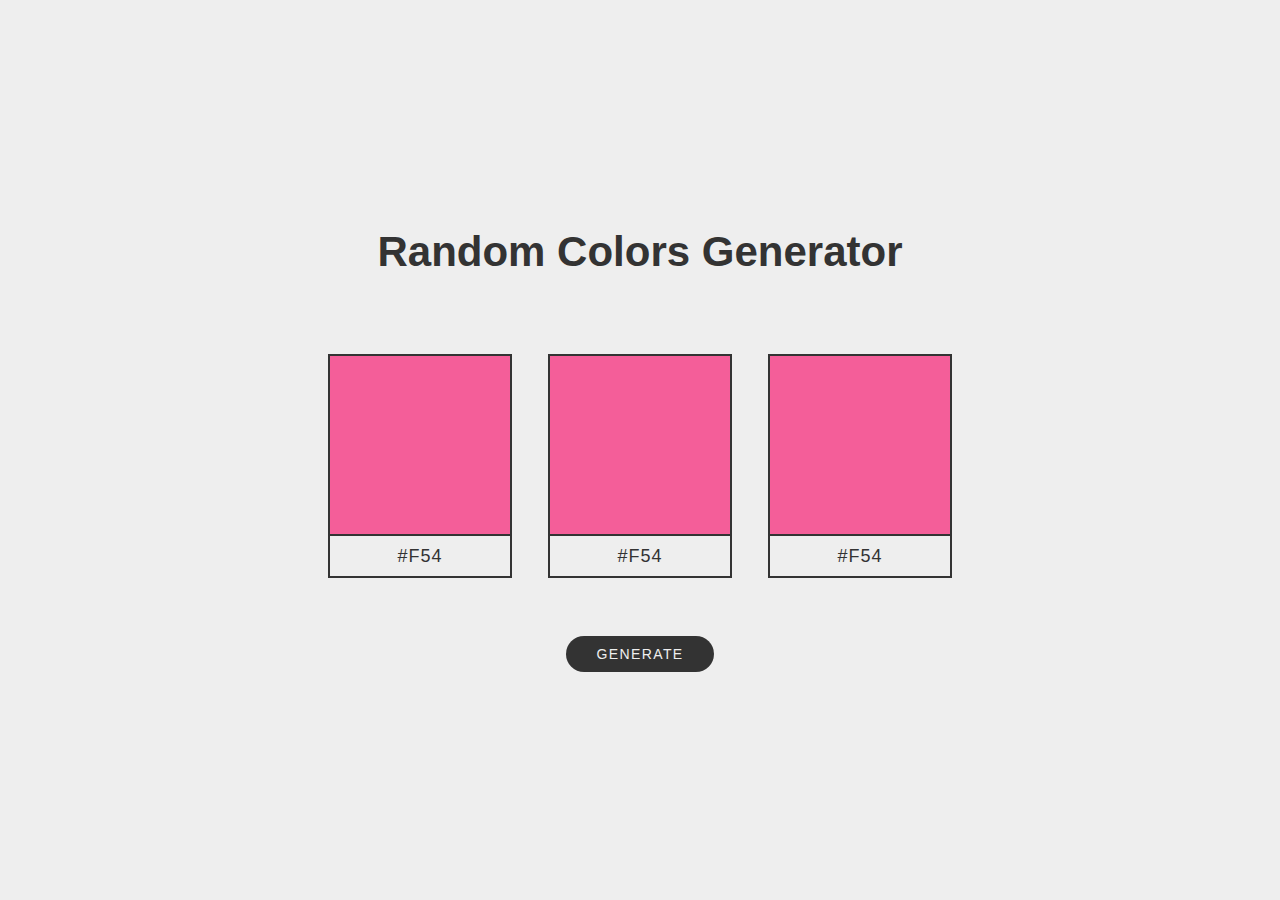
<file: Random Colors Generator/index.html>
<!DOCTYPE html>
<html lang="en">
  <head>
    <meta charset="UTF-8" />
    <meta name="viewport" content="width=device-width, initial-scale=1.0" />
    <title>Document</title>
    <link rel="stylesheet" href="style.css" />
  </head>
  <body>
    <h1>Random Colors Generator</h1>
    <div class="container">
      <div class="color-container">
        <div class="color"></div>
        <span class="color-code">#f54</span>
      </div>
      <div class="color-container">
        <div class="color"></div>
        <span class="color-code">#f54</span>
      </div>
      <div class="color-container">
        <div class="color"></div>
        <span class="color-code">#f54</span>
      </div>
    </div>
    <button type="button">Generate</button>
    <script src="script.js"></script>
  </body>
</html>
</file>
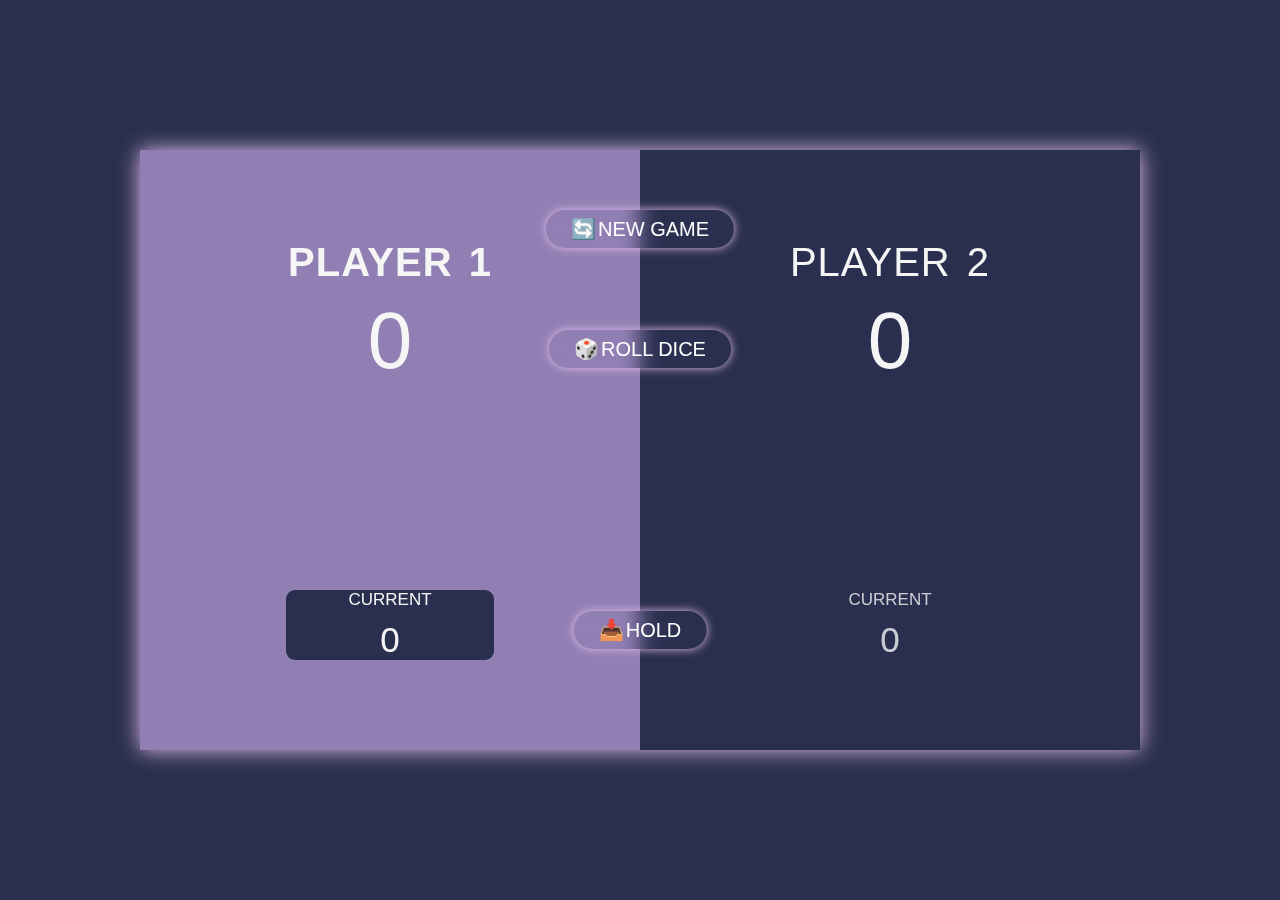
<file: The pig game/index.html>
<!DOCTYPE html>
<html lang="en">
  <head>
    <meta charset="UTF-8" />
    <meta http-equiv="X-UA-Compatible" content="IE=edge" />
    <meta name="viewport" content="width=device-width, initial-scale=1.0" />
    <title>Pig-game</title>
    <link rel="stylesheet" href="css/style.css" />
  </head>
  <body>
    <main>
      <section class="player player--0 player--active">
        <h2 class="name" id="name--0">Player 1</h2>
        <p class="score" id="score--0">23</p>
        <div class="current">
          <p class="current-label">Current</p>
          <p class="current-score" id="current--0">0</p>
        </div>
      </section>
      <section class="player player--1">
        <h2 class="name" id="name--1">Player 2</h2>
        <p class="score" id="score--1">23</p>
        <div class="current">
          <p class="current-label">Current</p>
          <p class="current-score" id="current--1">0</p>
        </div>
      </section>
      <img src="img/dice-1.svg" alt="dice" class="dice" />
      <button class="btn btn--new">🔄new game</button>
      <button class="btn btn--roll">🎲Roll Dice</button>
      <button class="btn btn--hold">📥Hold</button>
    </main>
    <script src="javascript/script.js"></script>
  </body>
</html>
</file>
<file: Random Colors Generator/style.css>
:root {
  --clr-1: #333333;
  --clr-2: #f45e99;
  --clr-3: #eee;
}

*,
*::before,
*::after {
  box-sizing: border-box;
  padding: 0;
  margin: 0;
}

html {
  font-size: 62.5%;
}

body {
  min-height: 100vh;
  display: flex;
  justify-content: center;
  align-items: center;
  flex-direction: column;
  gap: 6rem;
  background-color: var(--clr-3);
  font-family: Verdana, Geneva, Tahoma, sans-serif;
}

h1 {
  color: var(--clr-1);
  font-size: 4.2rem;
  margin-bottom: 2rem;
}

.container {
  width: auto;
  display: flex;
  justify-content: center;
  align-items: center;
  gap: 4rem;
}

.color-container {
  width: 18rem;
  height: 22rem;
  outline: 2px solid var(--clr-1);
}

.color {
  width: inherit;
  height: 18rem;
  background-color: var(--clr-2);
}

.color-code {
  display: flex;
  justify-content: center;
  align-items: center;
  width: inherit;
  height: 4rem;
  font-size: 1.8rem;
  outline: 2px solid var(--clr-1);
  cursor: pointer;
  background-color: var(--clr-3);
  text-transform: uppercase;
  letter-spacing: 1px;
  user-select: all;
  color: var(--clr-1);
}

button {
  padding-inline: 3rem;
  padding-block: 1rem;
  border-radius: 56px;
  -webkit-border-radius: 56px;
  -moz-border-radius: 56px;
  -ms-border-radius: 56px;
  -o-border-radius: 56px;
  background: var(--clr-1);
  color: var(--clr-3);
  outline: none;
  border: none;
  font-size: 1.4rem;
  letter-spacing: 1.4px;
  cursor: pointer;
  text-transform: uppercase;
}

@media (max-width: 700px) {
  body {
    padding-block: 4rem;
  }
  .container {
    flex-direction: column;
  }
  h1 {
    font-size: 3.2rem;
    text-align: center;
  }
}
</file>
<file: The pig game/css/style.css>
:root {
  --bg-clr-body: #2a2f4f;
  --bg-clr2: #2a2f4f;
  --bg-clr-active: #917fb3;
  --winer-bg: #bf76ff;
  --font-clr: whitesmoke;
  --font-clr2: #2a2f4f;
  --box-shadow-clr: #e5beec;
  --btn-bg-clr: transparent;
}

*,
*::before,
*::after {
  padding: 0;
  margin: 0;
  box-sizing: border-box;
}

html {
  font-size: 62.5%;
}

body {
  font-family: Verdana, Tahoma, sans-serif;
  font-weight: 400;
  color: var(--font-clr);
  background-color: var(--bg-clr-body);
  display: flex;
  align-items: center;
  justify-content: center;
  min-height: 100vh;
}

main {
  width: 100rem;
  height: 60rem;
  background-color: var(--bg-clr2);
  filter: blur();
  overflow: hidden;
  box-shadow: 0 0 2rem var(--box-shadow-clr);
  display: flex;
}

.player {
  flex: 50%;
  padding: 9rem;
  display: flex;
  flex-direction: column;
  align-items: center;
  transition: all 0.75s;
}

.name {
  font-size: 4rem;
  font-weight: 300;
  position: relative;
  text-transform: uppercase;
  letter-spacing: 1px;
  word-spacing: 4px;
  margin-bottom: 1rem;
}

.score {
  font-size: 8rem;
  color: var(--font-clr);
  margin-bottom: auto;
}

.player--active {
  background-color: var(--bg-clr-active);
}

.player--active .name {
  font-weight: 700;
}

.player--active .score {
  font-weight: 400;
}

.player--active .current {
  opacity: 1;
}

.current {
  background-color: var(--bg-clr-body);
  opacity: 0.8;
  border-radius: 9px;
  color: var(--font-clr);
  width: 65%;
  text-align: center;
  transition: all 0.75s;
}

.current-label {
  text-transform: uppercase;
  margin-bottom: 1rem;
  font-size: 1.7rem;
  color: var(--font-clr);
}

.current-score {
  font-size: 3.5rem;
}

.btn {
  position: absolute;
  left: 50%;
  transform: translate(-50%);
  color: white;
  background: none;
  border: none;
  font-family: inherit;
  text-transform: uppercase !important;
  cursor: pointer;
  font-size: 2rem;
  font-weight: 400;
  transition: all 0.25s;
  background-color: var(--btn-bg-clr);
  backdrop-filter: blur(10px);
  padding: 0.7rem 2.5rem;
  border-radius: 50rem;
  box-shadow: 0 0 1rem var(--box-shadow-clr);
}

.btn::first-letter {
  display: inline-block;
  margin-right: 0.2rem;
}

.btn--new {
  top: 10%;
}

.btn--roll {
  top: 30%;
}

.btn--hold {
  top: 46.1rem;
}

.btn:active {
  transform: translate(-50%, 3px);
  box-shadow: 0 0 3rem rgba(180, 181, 181, 0.665);
}

.btn:focus {
  outline: none;
}

.dice {
  position: absolute;
  left: 45%;
  top: 45%;
  height: 10rem;
}

.winner-bg {
  background-color: var(--winer-bg);
}
.winner-bg .score,
.winner-bg .name {
  color: var(--font-clr2);
  font-weight: bolder;
}
.hidden {
  display: none;
}
</file>
